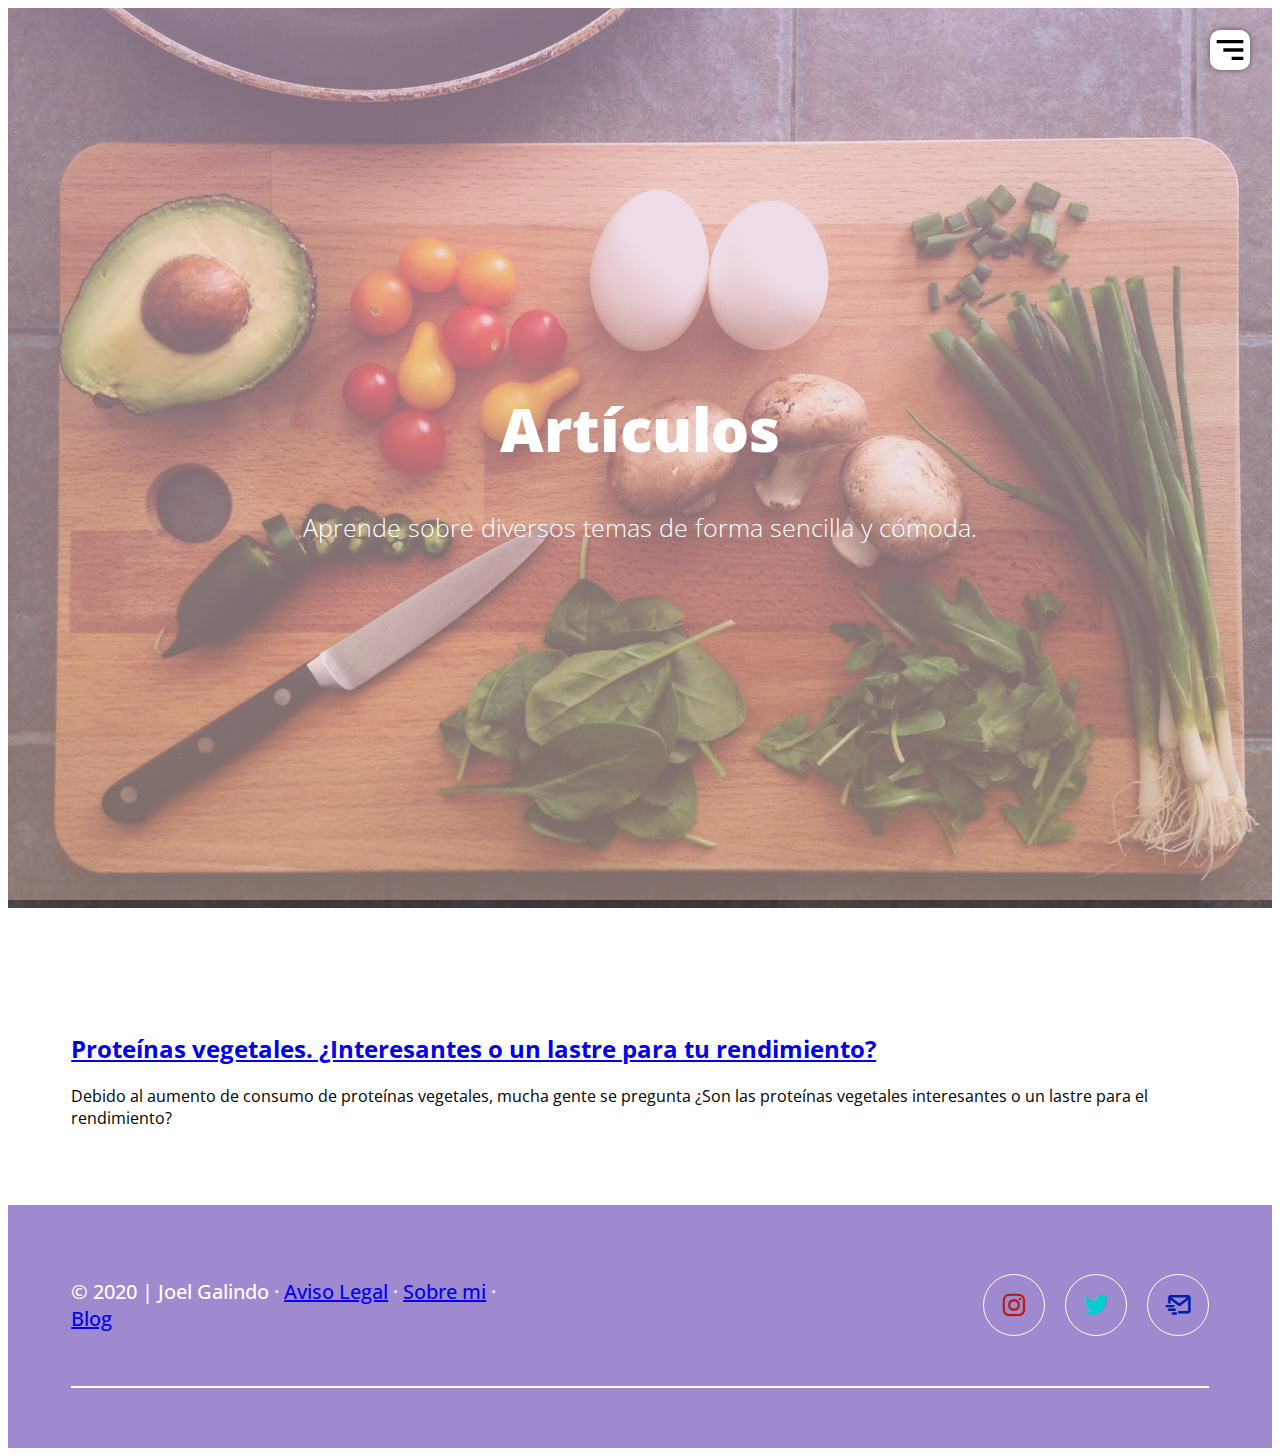
<file: articulos.html>
<!DOCTYPE html>
<html lang="es">

<head>
    <meta charset="UTF-8">
    <meta name="viewport" content="width=device-width, initial-scale=1.0">
    <title>Artículos | NutriJG</title>
    <link rel="stylesheet" href="css/articulos.css">
    <link rel="stylesheet" href="css/comun.css">
    <link href='https://cdn.jsdelivr.net/npm/boxicons@2.0.5/css/boxicons.min.css' rel='stylesheet'>
    <link
        href="https://fonts.googleapis.com/css2?family=Open+Sans:ital,wght@0,300;0,400;0,600;0,700;1,300;1,600&display=swap"
        rel="stylesheet">
</head>

<body>
    <header class="header" id="inicio">
        <img src="img/hamburguer.svg" alt="" class="hamburguer">
        <nav class="menu-navegacion">
            <a href="index.html">Inicio</a>
            <a href="articulos.html">Artículos</a>
            <a href="recetas.html">Recetas</a>
            <a href="sobre-mi.html">Sobre mi</a>
            <a href="contacto.html">Contacto</a>
        </nav>
        <div class="contenedor head">
            <h1 class="titulo"><b>Artículos</b></h1>
            <p class="copy">Aprende sobre diversos temas de forma sencilla y cómoda.</p>
        </div>
    </header>
    <main>
        <br>
        <br>
        <section class="contenedor" id="articulos">
            <div class="articles">
                <article class="post-1">
                    <a class="img-article" href="./"
                        style="background-image: url('https://japefood.com/wp-content/uploads/MPS-proteinas-vegetales-768x768.png');"></a>
                    <div class="cont-article">
                        <header class="header-article">

                            <h2 class="title">
                                <a class="title-link" rel="bookmark" href="./">Proteínas vegetales. ¿Interesantes
                                    o un lastre para tu rendimiento?</a>
                            </h2>
                        </header>
                        <div class="description">
                            <p>Debido al aumento de consumo de proteínas vegetales, mucha gente se pregunta ¿Son las
                                proteínas vegetales interesantes o un lastre para el rendimiento?
                            </p>
                        </div>
                        <footer class="article-footer"></footer>
                    </div>
                </article>
            </div>

        </section>
    </main>
    <footer class="footer">
        <div class="contenedor footer-content">
            <div class="contact-us">
                <h1 class="brand">&#x000A9;&nbsp;2020 | Joel Galindo · <a href="/legal"> Aviso Legal</a> · <a
                        href="/sobre-mi"> Sobre
                        mi</a> · <a href="blog.html"> Blog</a>
                </h1>
            </div>
            <div class="social-media">
                <a href="https://www.instagram.com/jowii_tt/" class="social-media-icon">
                    <i class='bx bxl-instagram' style='color:#b6190c'></i>
                </a>
                <a href="./" class="social-media-icon">
                    <i class='bx bxl-twitter' style='color:#08cbcf'></i>
                </a>
                <a href="./" class="social-media-icon">
                    <i class='bx bx-mail-send' style='color:#0120aa'></i>
                </a>

            </div>
        </div>
        <div class="line"></div>
    </footer>
    <script src="/js/menu.js"></script>
</body>

</html>
</file>
<file: css/articulos.css>

</file>
<file: css/comun.css>
*,
::before::after {
    margin: 0;
    padding: 0;
    box-sizing: border-box;
}

:root {
    scroll-behavior: smooth;
}

body {
    font-family: 'Open Sans', sans-serif;
}

.contenedor {
    width: 90%;
    max-width: 1200px;
    overflow: hidden;
    margin: auto;
    padding: 60px 0;
}

.header{
    height: 100vh;
    background-image: linear-gradient(to top, rgba(250, 208, 196, 0.39) 0%, rgba(255, 209, 255, 0.39) 100%), url(../img/tres.jpg);
    background-repeat: no-repeat;
    background-size: cover;
    background-attachment: fixed;
    background-position: center;
}

.head {
    text-align: center;
    padding: 0;
    height: 100%;
    display: flex;
    justify-content: center;
    align-items: center;
    flex-direction: column;
    color: #fff;
}

.hamburguer {
    position: fixed;
    top: 30px;
    right: 30px;
    background: #fff;
    width: 40px;
    height: 40px;
    cursor: pointer;
    border-radius: 10px;
    box-shadow: 0 0 6px rgba(0, 0, 0, .5);
}

.menu-navegacion {
    position: fixed;
    top: 0;
    right: 0;
    width: 30vw;
    height: 100%;
    background-image: linear-gradient(to right, #92fe9d 0%, #00c9ff 100%);
    display: flex;
    flex-direction: column;
    justify-content: space-evenly;
    align-items: center;
    transition: transform .3s ease-in-out;
    transform: translate(110%);
    box-shadow: 0 0 6px rgba(0, 0, 0, .5);
}

.spread {
    transform: translate(0);
}

.menu-navegacion a {
    color: #fff;
    text-decoration: none;
}

.titulo {
    font-size: 60px;
    margin-bottom: 15px;
}

.copy {
    font-weight: 300;
    font-size: 25px;
}

/* Footer */

.footer {
    background: #9f8ad0;
    padding-bottom: 0.1px;
}

.contenedor.footer-content {
    display: flex;
    justify-content: space-between;
    align-items: center;
    flex-wrap: wrap;
    padding-top: 60px;
    padding-bottom: 40px;
}

.contact-us {
    width: 40%;
    color: #fff;
}

.brand {
    font-weight: 500;
    font-size: 20px;
}

.social-media {
    width: 50%;
    display: flex;
    justify-content: flex-end;
}

.social-media-icon {
    display: inline-block;
    margin-left: 20px;
    width: 60px;
    height: 60px;
    border: 1px solid #fff;
    border-radius: 50%;
    text-align: center;
    color: #fff;
}

.social-media-icon:hover {
    background: #fff;
    color: #764ba2;
}

.social-media-icon i {
    font-size: 30px;
    line-height: 60px;
}

.line {
    width: 90%;
    max-width: 1200px;
    margin: 0 auto;
    height: 2px;
    background: #fff;
    margin-bottom: 60px;
}

@media screen and (max-width:800px) {
    .menu-navegacion {
        width: 50vw;
    }

    .titulo {
        font-size: 40px;
    }

    .contenedor.footer-content{
        justify-content: center;
    }

    .social-media{
        width: 80%;
        justify-content: space-evenly;
    }

    .social-media-icon{
        margin-left: 0;
    }

    .contact-us{
        text-align: center;
        width: 80%;
        margin-bottom: 40px;
    }
}

@media screen and (max-width: 500px){
    .menu-navegacion{
        width: 65vw;
    }

    .hamburguer{
        top: 20px;
        right: 20px;
    }

    .titulo{
        font-size: 30px;
    }

    .social-media{
        width: 100%;
        justify-content: space-evenly;
    }

    .social-media-icon{
        margin-left: 0;
    }

    .contact-us{
        text-align: center;
        width: 95%;
        margin-bottom: 40px;
    }
}
</file>
